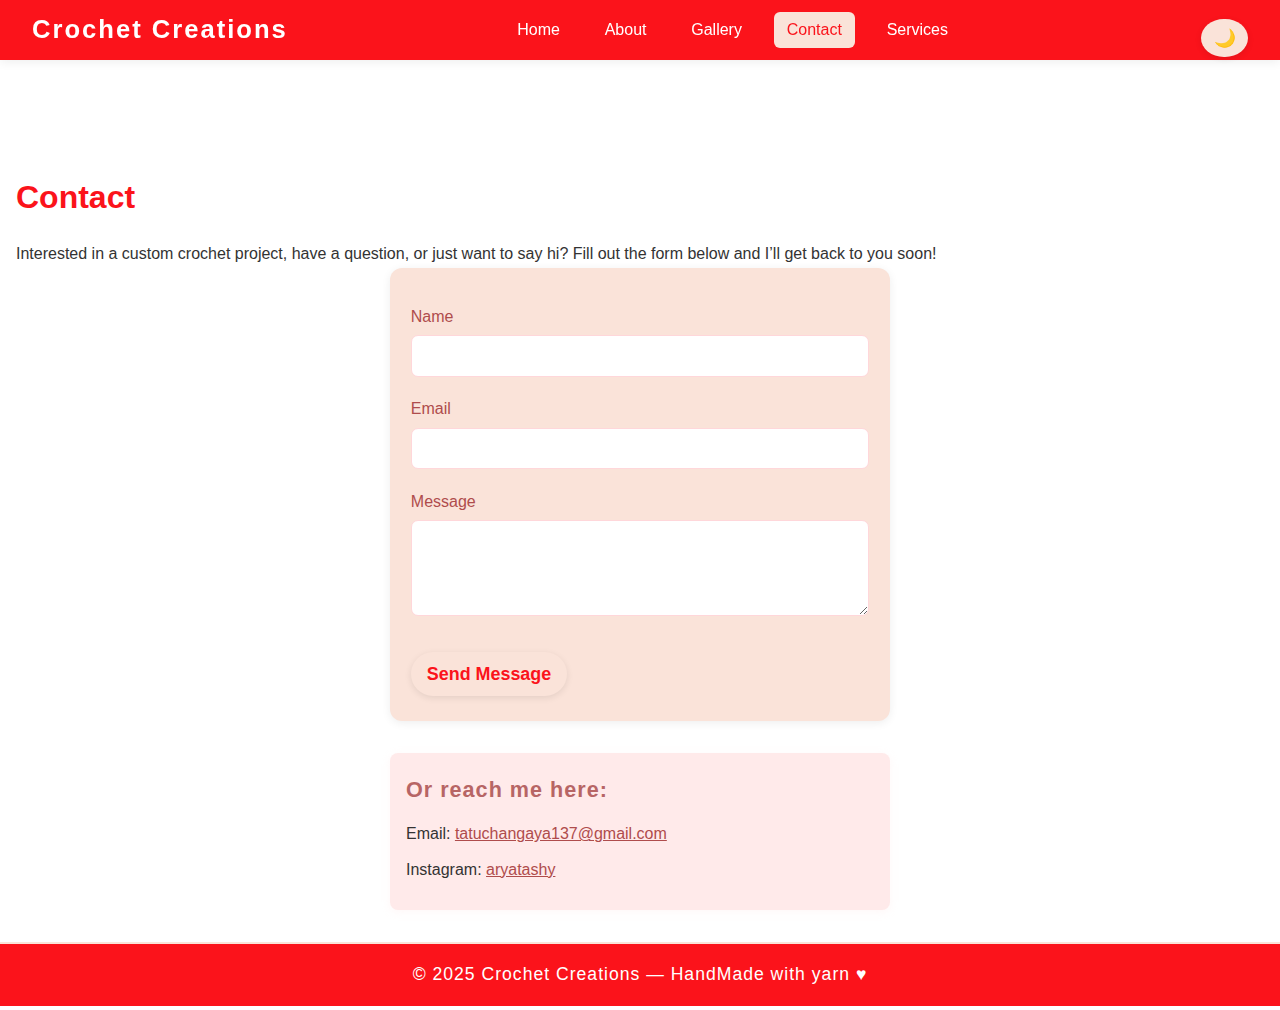
<file: contact.html>
<!DOCTYPE html>
<html lang="en">
<head>
  <meta charset="UTF-8" />
  <meta name="viewport" content="width=device-width,initial-scale=1.0" />
  <title>Contact | Crochet Creations</title>
  <link rel="stylesheet" href="css/styles.css" />
</head>
<body>
  <header>
    <h1>Crochet Creations</h1>
    <button class="menu-toggle" aria-label="Toggle menu">&#9776;</button>
    <nav>
      <a href="index.html">Home</a>
      <a href="about.html">About</a>
      <a href="gallery.html">Gallery</a>
      <a href="contact.html">Contact</a>
        <a href="services.html">Services</a>
    </nav>
  </header>
  <main>
    <h2 class="reveal-on-scroll">Contact</h2>
    <p class="reveal-on-scroll">Interested in a custom crochet project, have a question, or just want to say hi? Fill out the form below and I’ll get back to you soon!</p>
    <form class="contact-form reveal-on-scroll" autocomplete="off">
      <div class="error"></div>
      <label for="name">Name</label>
      <input type="text" id="name" name="name" required />

      <label for="email">Email</label>
      <input type="email" id="email" name="email" required />

      <label for="message">Message</label>
      <textarea id="message" name="message" rows="4" required></textarea>

      <button type="submit" class="btn">Send Message</button>
    </form>
    <section class="contact-details reveal-on-scroll">
      <h3>Or reach me here:</h3>
      <ul>
        <li>Email: <a href="mailto:your@email.com">tatuchangaya137@gmail.com</a></li>
        <li>Instagram: <a href="https://instagram.com/aryatashy" target="_blank">aryatashy</a></li>
      </ul>
    </section>
  </main>
  <footer>
    &copy; 2025 Crochet Creations &mdash; HandMade with yarn &hearts;
  </footer>
  <script src="js/script.js"></script>
</body>
</html>
</file>
<file: css/styles.css>
:root {
  --main-color: hsl(358, 97%, 53%);
  --accent-color: #fae3d9;
  --background: #fff;
  --text: #333;
  --header-height: 60px;
  --shadow: 0 2px 10px rgba(0,0,0,0.07);
  --radius: 12px;
  --transition: 0.3s cubic-bezier(.4,0,.2,1);
  --focus-outline: 2px solid #ee674f;
  --gallery-gap: 1.5rem;
  --dark-bg: #24192a;
  --dark-main: #46344e;
  --dark-accent: #efb2d1;
  --dark-text: lab(62.62% 34.65 39.39);
}

*,
*::before,
*::after {
  box-sizing: border-box;
  margin: 0;
  padding: 0;
}
html {
  scroll-behavior: smooth;
  font-size: 16px;
}
body {
  font-family: 'Segoe UI', Arial, sans-serif;
  background: var(--background);
  color: var(--text);
  min-height: 100vh;
  line-height: 1.7;
  transition: background 0.2s, color 0.2s;
}

/* ======= DARK MODE ======= */
body.darkmode {
  background: var(--dark-bg);
  color: var(--dark-text);
}
body.darkmode header, body.darkmode footer {
  background: var(--dark-main);
  color: var(--dark-text);
}
body.darkmode nav a {
  color: var(--dark-text);
}
body.darkmode nav a.active,
body.darkmode nav a:focus,
body.darkmode nav a:hover {
  background: var(--dark-accent);
  color: var(--dark-main);
}
body.darkmode .about-section,
body.darkmode .contact-form,
body.darkmode .contact-details,
body.darkmode .feature-list article {
  background: #2d2530;
  color: var(--dark-text);
  box-shadow: 0 2px 15px #0003;
}
body.darkmode .gallery-grid img {
  border: 3px solid var(--dark-main);
}
body.darkmode .gallery-filter button.active,
body.darkmode .gallery-filter button:focus,
body.darkmode .gallery-filter button:hover {
  background: var(--dark-accent);
  color: var(--dark-main);
}
body.darkmode .testimonial-slide {
  background: #33223d;
  color: var(--dark-text);
}
body.darkmode .scroll-top-btn {
  background: var(--dark-main);
  color: var(--dark-text);
  border: 2px solid var(--dark-accent);
}
body.darkmode .btn, body.darkmode .mode-toggle-btn {
  background: var(--dark-accent);
  color: var(--dark-main);
}

/* ========== Header & Navigation ========== */
header {
  background: var(--main-color);
  height: var(--header-height);
  display: flex;
  align-items: center;
  justify-content: space-between;
  padding: 0 2rem;
  position: sticky;
  top: 0;
  z-index: 1000;
  box-shadow: var(--shadow);
  transition: background 0.2s;
}
header h1 {
  font-size: 1.6rem;
  color: #fff;
  letter-spacing: 2px;
  font-weight: bold;
}
nav {
  display: flex;
  gap: 1.2rem;
}
nav a {
  color: #fff;
  text-decoration: none;
  font-weight: 500;
  padding: 0.3rem 0.8rem;
  border-radius: 6px;
  transition: background var(--transition), color var(--transition);
  position: relative;
}
nav a.active,
nav a:focus,
nav a:hover {
  background: var(--accent-color);
  color: var(--main-color);
  outline: none;
}
nav a:focus-visible {
  outline: var(--focus-outline);
}
.menu-toggle {
  display: none;
  font-size: 2rem;
  background: none;
  border: none;
  color: #fff;
  cursor: pointer;
  margin-left: 1rem;
  transition: color 0.2s;
}
.menu-toggle:focus {
  outline: var(--focus-outline);
}
#mode-toggle, .mode-toggle-btn {
  margin-left: 1.5rem;
  background: var(--accent-color);
  color: var(--main-color);
  border: none;
  border-radius: 50%;
  padding: 0.5em 0.7em;
  font-size: 1.1rem;
  cursor: pointer;
  transition: background 0.2s, color 0.2s;
}
#mode-toggle:hover, .mode-toggle-btn:hover {
  background: #fff;
  color: #af4c4c;
}

/* ========== Main Layout ========== */
main {
  padding: 2.5rem 1rem 2rem;
  margin-top: calc(var(--header-height) + 10px);
  min-height: 70vh;
  background: var(--background);
  transition: background 0.2s;
}
h2 {
  font-size: 2rem;
  margin-bottom: 1rem;
  color: var(--main-color);
}
h3 {
  font-size: 1.35rem;
  margin: 1.4rem 0 0.7rem 0;
  color: #af4c4c;
  letter-spacing: 1px;
}
section {
  margin-bottom: 2.5rem;
}

/* ========== Hero Section ========== */
.hero {
  text-align: center;
  padding: 2rem 1rem 1rem;
  animation: fadeInDown 1.1s ease;
}
.hero img {
  width: 140px;
  height: 140px;
  object-fit: cover;
  border-radius: 50%;
  border: 5px solid var(--accent-color);
  margin-bottom: 1.2rem;
  box-shadow: 0 7px 24px rgba(0,0,0,0.10);
  transition: transform .4s cubic-bezier(.4,0,.2,1);
}
.hero img:hover {
  transform: scale(1.08) rotate(-2deg);
}
.hero h2 {
  margin-bottom: 0.6rem;
}
.btn-container {
  display: flex;
  justify-content: center;
  gap: 1.2rem;
  flex-wrap: wrap;
}
.btn{
  margin-top: 2rem;
}
/* Add to styles.css */
.mt-3 {
  margin-top: 3rem;
}
.btn, .mode-toggle-btn {
  background: var(--accent-color);
  color: var(--main-color);
  border: none;
  padding: 0.7rem 1.0rem;
  border-radius: 30px;
  font-weight: 600;
  cursor: pointer;
  font-size: 1.12rem;
  margin: 2rem 0;
  transition: background var(--transition), color var(--transition), transform 0.15s;
  box-shadow: 0 2px 7px rgba(0,0,0,0.09);
  margin-top: 3rem;
}
.btn:hover, .btn:focus, .mode-toggle-btn:hover, .mode-toggle-btn:focus {
  background: #fff;
  color: #af4c4c;
  transform: translateY(-2px) scale(1.03);
  outline: none;
}

/* ========== Features Section ========== */
.features {
  margin-top: 2.5rem;
  text-align: center;
}
.feature-list {
  display: flex;
  justify-content: center;
  gap: 2.2rem;
  flex-wrap: wrap;
  margin: 1.2rem 0;
}
.feature-list article {
  background: var(--accent-color);
  padding: 1.3rem 1rem;
  border-radius: var(--radius);
  width: 220px;
  min-width: 180px;
  box-shadow: var(--shadow);
  display: flex;
  flex-direction: column;
  align-items: center;
  transition: transform .23s cubic-bezier(.4,0,.2,1);
}
.feature-list article:hover {
  transform: translateY(-6px) scale(1.03);
}
.feature-list img {
  width: 60px; height: 60px;
  object-fit: cover;
  border-radius: 50%;
  margin-bottom: 0.7rem;
  border: 2px solid #fff;
}

/* ========== Gallery Filtering Buttons ========== */
.gallery-filter {
  text-align: center;
  margin-bottom: 1.5rem;
  margin-top: 1.2rem;
}
.gallery-filter button {
  background: #fff;
  color: var(--main-color);
  border: 2px solid var(--main-color);
  border-radius: 18px;
  padding: 0.4em 1.1em;
  margin: 0 0.25em 0.5em 0.25em;
  font-size: 1rem;
  font-weight: 600;
  cursor: pointer;
  transition: background 0.18s, color 0.18s, border 0.18s;
}
.gallery-filter button.active,
.gallery-filter button:focus,
.gallery-filter button:hover {
  background: var(--main-color);
  color: #fff;
  border: 2px solid var(--main-color);
  outline: none;
}
.gallery-filter button:focus-visible {
  outline: var(--focus-outline);
}

/* ========== Animated Counters ========== */
.counters-row {
  display: flex;
  justify-content: center;
  gap: 3rem;
  margin: 2.5rem 0 1.5rem 0;
  text-align: center;
}
.counters-row > div {
  background: var(--accent-color);
  border-radius: 14px;
  box-shadow: 0 2px 12px #ffd7da22;
  padding: 1.2rem 2.1rem;
  min-width: 120px;
}
.counter {
  display: block;
  font-size: 2.2rem;
  font-weight: bold;
  color: var(--main-color);
  margin-bottom: 0.3rem;
  transition: color 3s;
}
.counters-row > div span:last-child {
  font-size: 1.09rem;
  color: #af4c4c;
}

/* ========== Gallery Section ========== */
.gallery-grid {
  display: grid;
  grid-template-columns: repeat(auto-fit, minmax(210px, 1fr));
  gap: var(--gallery-gap);
  margin: 2.2rem 0;
  width: 100%;
}
.gallery-grid img {
  width: 100%;
  aspect-ratio: 1/1;
  object-fit: cover;
  border-radius: 10px;
  transition: transform .3s, box-shadow .3s, filter .15s;
  box-shadow: 0 2px 10px rgba(0,0,0,0.08);
  cursor: pointer;
  filter: brightness(0.97) grayscale(10%);
  border: 2px solid var(--accent-color);
}
.gallery-grid img:hover,
.gallery-grid img:focus {
  transform: scale(1.07) rotate(-2deg);
  box-shadow: 0 8px 32px rgba(255,182,185,0.18);
  filter: brightness(1);
  outline: var(--focus-outline);
}
.gallery-grid img:active {
  filter: brightness(0.95);
}

/* Lightbox styles */
.lightbox {
  position: fixed;
  top:0; left:0; right:0; bottom:0;
  background: rgba(0,0,0,0.88);
  display: flex;
  align-items: center;
  justify-content: center;
  z-index: 2000;
  animation: fadeIn 0.4s;
}
.lightbox-content {
  max-width: 90vw;
  max-height: 85vh;
  border-radius: 12px;
  box-shadow: 0 2px 16px #fff0f2;
  border: 4px solid var(--main-color);
  animation: popIn 0.35s;
}
.lightbox .close {
  position: absolute;
  top: 30px;
  right: 45px;
  font-size: 2.8rem;
  color: #fff;
  cursor: pointer;
  font-weight: bold;
  z-index: 2100;
  filter: drop-shadow(0 2px 4px #fff0f2);
  transition: color 0.2s;
}
.lightbox .close:hover {
  color: #ffb6b9;
}

/* ========== Testimonials Carousel/Slider ========== */
.testimonial-slider {
  max-width: 450px;
  margin: 2.2rem auto 0 auto;
  position: relative;
  text-align: center;
}
.testimonial-slide {
  display: none;
  background: #fff0f2;
  border-radius: 10px;
  box-shadow: 0 1px 8px #ffd7da44;
  padding: 1.25rem 1.6rem;
  min-height: 110px;
  animation: fadeIn 0.8s;
}
.testimonial-slide.active {
  display: block;
}
.testimonial-slider .prev,
.testimonial-slider .next {
  position: absolute;
  top: 50%;
  transform: translateY(-50%);
  background: var(--accent-color);
  color: var(--main-color);
  border: none;
  border-radius: 50%;
  width: 2.2em;
  height: 2.2em;
  font-size: 1.25em;
  cursor: pointer;
  transition: background 0.17s, color 0.17s;
  z-index: 2;
}
.testimonial-slider .prev { left: -40px; }
.testimonial-slider .next { right: -40px; }
.testimonial-slider .prev:hover,
.testimonial-slider .next:hover {
  background: var(--main-color);
  color: #fff;
}

/* ========== Scroll-triggered Animations ========== */
.reveal-on-scroll {
  opacity: 0;
  transform: translateY(40px);
  transition: opacity 0.7s cubic-bezier(.4,0,.2,1), transform 0.7s cubic-bezier(.4,0,.2,1);
}
.revealed {
  opacity: 1 !important;
  transform: translateY(0) !important;
}

/* ========== About Section ========== */
.about-section {
  max-width: 750px;
  margin: 0 auto;
  background: var(--accent-color);
  border-radius: var(--radius);
  padding: 2rem 1.7rem;
  box-shadow: var(--shadow);
  position: relative;
  animation: fadeInUp 1.1s;
}
.about-photo {
  width: 120px;
  height: 120px;
  border-radius: 50%;
  object-fit: cover;
  float: right;
  margin: 0 0 1.3rem 1.6rem;
  border: 5px solid var(--main-color);
  box-shadow: 0 2px 15px #ffc4c9aa;
}
.about-section ul {
  margin: 0.7rem 0 1.2rem 1.2rem;
}
.about-section li {
  margin-bottom: 0.5rem;
}

/* ========== Contact Form Section ========== */
.contact-form {
  max-width: 500px;
  margin: 0 auto;
  background: var(--accent-color);
  border-radius: var(--radius);
  padding: 2.2rem 1.3rem 1.6rem;
  box-shadow: var(--shadow);
  animation: fadeInUp 1.1s;
}
.contact-form label {
  display: block;
  margin-bottom: 0.32rem;
  font-weight: 500;
  color: #af4c4c;
}
.contact-form input,
.contact-form textarea {
  width: 100%;
  padding: 0.68rem 0.82rem;
  margin-bottom: 1.16rem;
  border: 1.5px solid #ffd7da;
  border-radius: 7px;
  font-size: 1rem;
  outline: none;
  background: #fff;
  transition: border var(--transition), box-shadow .2s;
}
.contact-form input:focus,
.contact-form textarea:focus {
  border: 2px solid var(--main-color);
  box-shadow: 0 2px 12px #ffd7da22;
}
.contact-form .error {
  color: #d90429;
  font-size: 1rem;
  margin-bottom: 1rem;
  display: none;
  font-weight: 500;
}
.contact-form .btn {
  margin: 0.6rem 0 0;
}
.contact-details {
  margin: 2rem auto 0;
  max-width: 500px;
  background: #ffeaea;
  border-radius: 8px;
  padding: 1.2rem 1rem;
  box-shadow: 0 2px 8px #ffd7da34;
  animation: fadeIn 1.1s;
}
.contact-details h3 {
  margin-top: 0;
  color: #b76565;
}
.contact-details ul {
  list-style: none;
  padding: 0;
}
.contact-details li {
  margin: 0.5rem 0;
}
.contact-details a {
  color: #af4c4c;
  text-decoration: underline;
}
.contact-details a:hover,
.contact-details a:focus {
  color: var(--main-color);
  outline: none;
}

/* ========== Scroll-to-top Button ========== */
.scroll-top-btn {
  position: fixed;
  bottom: 32px;
  right: 32px;
  background: var(--main-color);
  color: #fff;
  border: 2px solid var(--accent-color);
  border-radius: 50%;
  padding: 0.6em 0.8em;
  font-size: 1.3rem;
  box-shadow: 0 2px 10px #ffb6b966;
  cursor: pointer;
  z-index: 3000;
  display: none;
  transition: background 0.22s, color 0.22s, border 0.22s;
}
.scroll-top-btn:hover,
.scroll-top-btn:focus {
  background: var(--accent-color);
  color: var(--main-color);
  outline: none;
}

/* ========== Footer ========== */
footer {
  background: var(--main-color);
  color: #fff;
  text-align: center;
  padding: 1rem 0;
  font-size: 1.1rem;
  letter-spacing: 1px;
  border-top: 2px solid #fae3d9;
  position: relative;
  z-index: 1;
}

/* ========== Responsive Design ========== */
@media (max-width: 1020px) {
  .about-section, .contact-form, .contact-details {
    padding: 1.2rem 0.7rem;
  }
}
@media (max-width: 920px) {
  .feature-list {
    gap: 1rem;
  }
  .feature-list article {
    width: 160px;
  }
  .counters-row {
    gap: 1.2rem;
  }
}
@media (max-width: 780px) {
  html { font-size: 15px; }
  .about-section, .contact-form, .contact-details {
    padding: 1.2rem 0.6rem;
  }
  .about-photo {
    float: none;
    display: block;
    margin: 0 auto 1.3rem auto;
  }
  .counters-row {
    flex-direction: column;
    align-items: center;
    gap: 0.7rem;
  }
}
@media (max-width: 600px) {
  html { font-size: 14px; }
  header {
    flex-direction: column;
    height: auto;
    padding: 1rem 0.7rem;
    gap: 0.7rem;
  }
  nav {
    flex-direction: column;
    gap: 0.6rem;
    width: 100%;
    background: var(--main-color);
    display: none;
    padding-bottom: 1rem;
    z-index: 3;
  }
  nav.open {
    display: flex;
  }
  .menu-toggle {
    display: block;
    align-self: flex-end;
  }
  main {
    padding: 1rem 0.4rem 1.5rem;
  }
  .feature-list {
    flex-direction: column;
    align-items: center;
  }
  .gallery-grid {
    gap: 0.6rem;
  }
  .testimonial-slider .prev,
  .testimonial-slider .next {
    left: 0;
    right: 0;
    top: 100%;
    transform: translateY(0);
    margin-top: 0.5rem;
    position: static;
    display: inline-block;
  }
}
@media (max-width: 420px) {
  .about-section, .contact-form, .contact-details {
    padding: 0.7rem 0.15rem;
  }
  .hero {
    padding: 1.1rem 0.2rem 0.6rem;
  }
}

/* ========== Animations ========== */
@keyframes fadeInDown {
  from { opacity: 0; transform: translateY(-30px);}
  to   { opacity: 1; transform: translateY(0);}
}
@keyframes fadeInUp {
  from { opacity: 0; transform: translateY(30px);}
  to   { opacity: 1; transform: translateY(0);}
}
@keyframes fadeIn {
  from { opacity: 0;}
  to   { opacity: 1;}
}
@keyframes popIn {
  0% { transform: scale(0.6);}
  70%{ transform: scale(1.05);}
  100%{transform: scale(1);}
}
</file>
